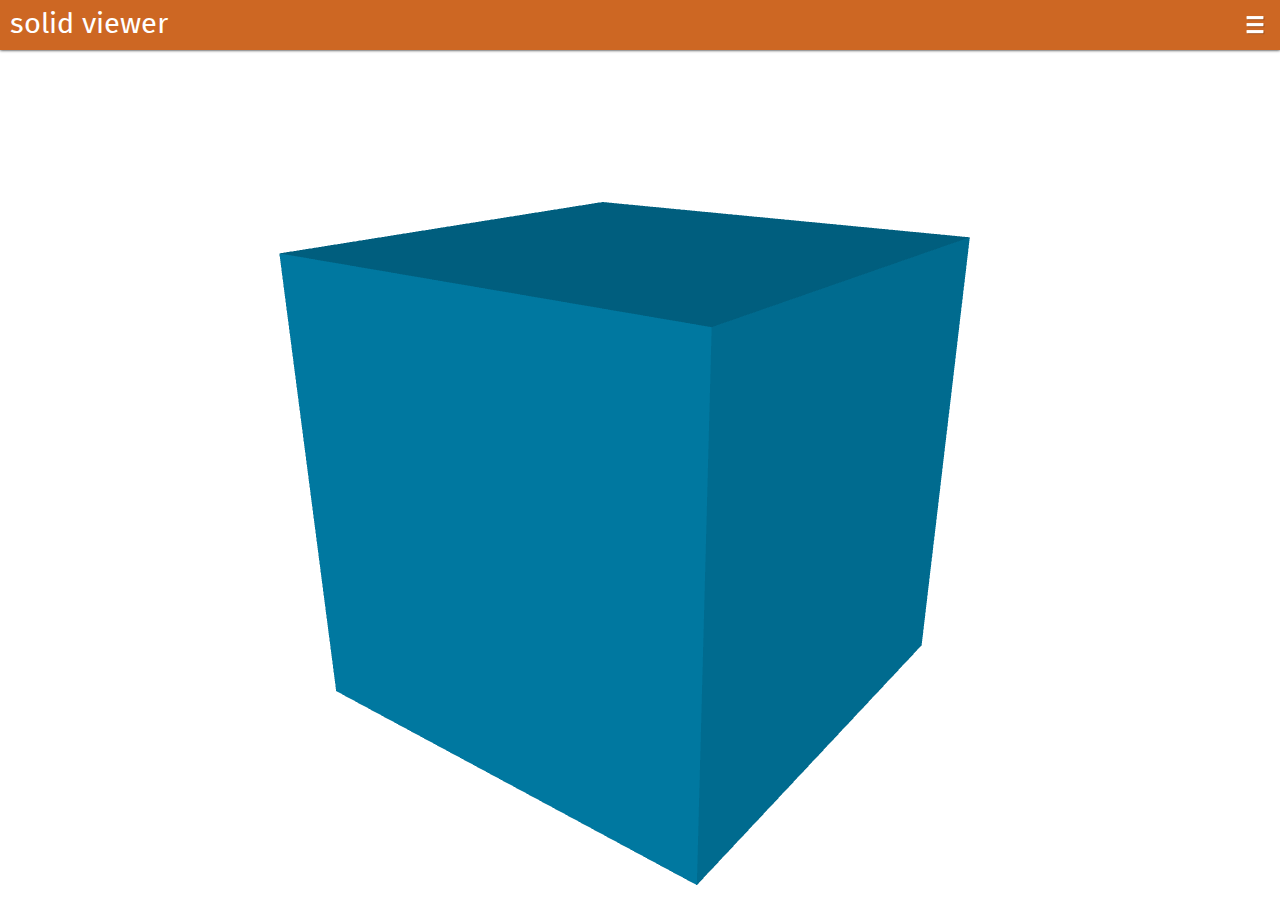
<file: FirefoxOS/solidviewer/index.html>
<!DOCTYPE HTML PUBLIC "-//W3C//DTD HTML 4.01//EN"
	 "http://www.w3.org/TR/html4/strict.dtd">

<html>

<head>

	<meta http-equiv="X-UA-Compatible" content="IE=9; IE=8; IE=7;" > 
	<meta http-equiv="content-type" content="text/html;charset=utf-8">
	<meta name="viewport" content="width=device-width, user-scalable=no">
	<link rel="stylesheet" type="text/css" href="style/style.css">
	<script type="text/javascript" src="include/three.min.js"></script>
	<script type="text/javascript" src="include/jsmodeler.js"></script>
	<script type="text/javascript" src="include/pagehandler.js"></script>
	<script type="text/javascript" src="include/solidviewer.js"></script>
	<title>Solid Viewer</title>

</head>

<body>
	<div class="page">
		<div class="menu" id="mainmenu">
			<div class="text" id="maintext">solid viewer</div>
			<a href="javascript:ShowShapeList ();"><div class="righticonbutton"><img src="images/menu.png"></div></a>
		</div>
		<div class="content" id="maincontent">
			<div id="progressbar" style="display:none;">please wait...</div>
			<canvas id="viewer" width="300" height="200"></canvas>
		</div>
	</div>

	<div class="page">
		<div class="menu">
			<div class="text">solids</div>
			<a href="javascript:BackToMain ();"><div class="righticonbutton"><img src="images/back.png"></div></a>
		</div>
		<div class="content">
			<div class="parametertitle">platonic solids</div>
			<a href="javascript:SetCurrentShape (0)"><div class="parameter">tetrahedron</div></a>
			<a href="javascript:SetCurrentShape (1)"><div class="parameter">hexahedron</div></a>
			<a href="javascript:SetCurrentShape (2)"><div class="parameter">octahedron</div></a>
			<a href="javascript:SetCurrentShape (3)"><div class="parameter">dodecahedron</div></a>
			<a href="javascript:SetCurrentShape (4)"><div class="parameter">icosahedron</div></a>
			<div class="parametertitle">archimedean solids</div>
			<a href="javascript:SetCurrentShape (5)"><div class="parameter">truncated tetrahedron</div></a>
			<a href="javascript:SetCurrentShape (6)"><div class="parameter">cuboctahedron</div></a>
			<a href="javascript:SetCurrentShape (7)"><div class="parameter">truncatedcube</div></a>
			<a href="javascript:SetCurrentShape (8)"><div class="parameter">truncated octahedron</div></a>
			<a href="javascript:SetCurrentShape (9)"><div class="parameter">rhombicuboctahedron</div></a>
			<a href="javascript:SetCurrentShape (10)"><div class="parameter">truncated cuboctahedron</div></a>
			<a href="javascript:SetCurrentShape (11)"><div class="parameter">snub cube</div></a>
			<a href="javascript:SetCurrentShape (12)"><div class="parameter">icosidodecahedron</div></a>
			<a href="javascript:SetCurrentShape (13)"><div class="parameter">truncated dodecahedron</div></a>
			<a href="javascript:SetCurrentShape (14)"><div class="parameter">truncated icosahedron</div></a>
			<a href="javascript:SetCurrentShape (15)"><div class="parameter">rhombicosidodecahedron</div></a>
			<a href="javascript:SetCurrentShape (16)"><div class="parameter">truncated icosidodecahedron</div></a>
			<a href="javascript:SetCurrentShape (17)"><div class="parameter">snub dodecahedron</div></a>
			<div class="parametertitle">cumulated solids</div>
			<a href="javascript:SetCurrentShape (18)"><div class="parameter">tetrakis hexahedron</div></a>
			<a href="javascript:SetCurrentShape (19)"><div class="parameter">rhombic dodecahedron</div></a>
			<a href="javascript:SetCurrentShape (20)"><div class="parameter">pentakis dodecahedron</div></a>
			<a href="javascript:SetCurrentShape (21)"><div class="parameter">small stellated dodecahedron</div></a>
			<a href="javascript:SetCurrentShape (22)"><div class="parameter">great dodecahedron</div></a>
			<a href="javascript:SetCurrentShape (23)"><div class="parameter">small triambic icosahedron</div></a>
			<a href="javascript:SetCurrentShape (24)"><div class="parameter">great stellated dodecahedron</div></a>
			<a href="javascript:SetCurrentShape (25)"><div class="parameter">small triakis octahedron</div></a>
			<a href="javascript:SetCurrentShape (26)"><div class="parameter">stella octangula</div></a>
			<a href="javascript:SetCurrentShape (27)"><div class="parameter">triakis tetrahedron</div></a>
		</div>
	</div>	
</body>

</html>
</file>
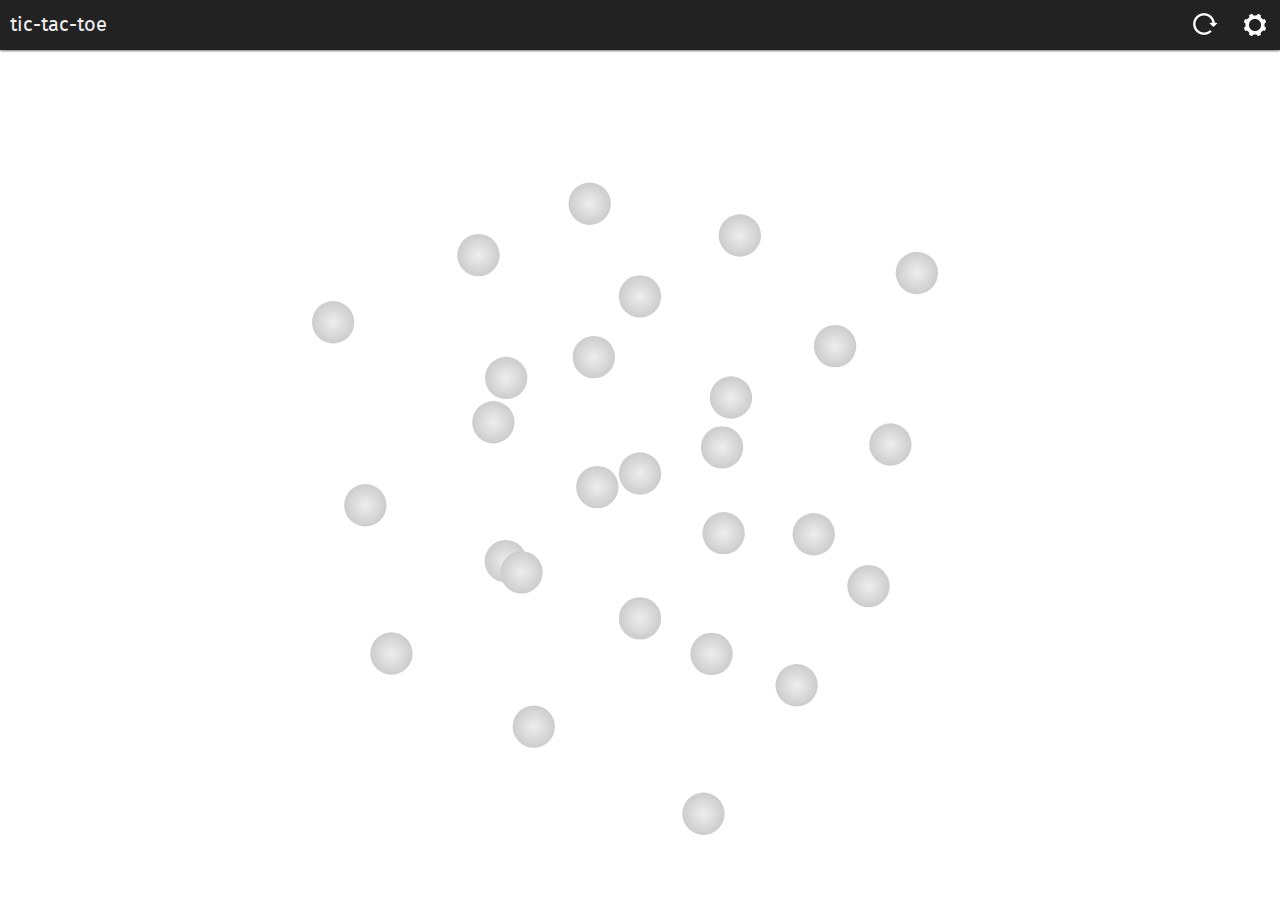
<file: FirefoxOS/tictactoe/index.html>
<!DOCTYPE HTML PUBLIC "-//W3C//DTD HTML 4.01//EN"
	 "http://www.w3.org/TR/html4/strict.dtd">

<html>

<head>
	<meta http-equiv="X-UA-Compatible" content="IE=9; IE=8; IE=7;" > 
	<meta http-equiv="content-type" content="text/html;charset=utf-8">
	<meta name="viewport" content="width=device-width, user-scalable=no">
	<link rel="stylesheet" type="text/css" href="style/style.css">
	<script type="text/javascript" src="include/pagehandler.js"></script>
	<script type="text/javascript" src="include/jsmodeler.js"></script>
	<script type="text/javascript" src="include/tictactoe.js"></script>
	<script type="text/javascript" src="include/tictactoegame.js"></script>
	<script type="text/javascript" src="include/tictactoemain.js"></script>
	<title>Tic-Tac-Toe 3D</title>
</head>

<body>
	<div class="page">
		<div class="menu">
			<div class="text">tic-tac-toe</div>
			<a href="javascript:ShowMenu ();"><div class="righticonbutton"><img src="images/settings.png"></div></a>
			<a href="javascript:Restart ();"><div class="righticonbutton"><img src="images/restart.png"></div></a>
		</div>
		<div class="content">
			<canvas id="tictactoe" width="300" height="200"></canvas>
		</div>
	</div>
	<div class="page">
		<div class="menu">
			<div class="text">settings</div>
			<a href="javascript:ShowGame ();"><div class="righticonbutton"><img src="images/back.png"></div></a>
		</div>
		<div class="content">
			<div class="parametertitle">game</div>
			<a href="javascript:Restart ()"><div class="parameter">restart</div></a>
			<a href="javascript:Continue ()"><div class="parameter">continue</div></a>
			<div class="parametertitle">mode</div>
			<a href="javascript:SetDifficulty (0)"><div class="parameter"><img src="images/nocheck.png" id="easycheck">easy</div></a>
			<a href="javascript:SetDifficulty (1)"><div class="parameter"><img src="images/nocheck.png" id="mediumcheck">medium</div></a>
			<a href="javascript:SetDifficulty (2)"><div class="parameter"><img src="images/nocheck.png" id="hardcheck">hard</div></a>
			<a href="javascript:SetTwoPlayers ()"><div class="parameter"><img src="images/nocheck.png" id="twoplayerscheck">two players</div></a>
			<div class="parametertitle">size</div>
			<a href="javascript:SetSize (3)"><div class="parameter"><img src="images/nocheck.png" id="size3check">3 x 3</div></a>
			<a href="javascript:SetSize (4)"><div class="parameter"><img src="images/nocheck.png" id="size4check">4 x 4</div></a>
		</div>
	</div>
	<div class="page">
		<div class="menu">
			<div class="text">game ended</div>
			<a href="javascript:ShowGame ();"><div class="righticonbutton"><img src="images/back.png"></div></a>
			<a href="javascript:ShowMenu ();"><div class="righticonbutton"><img src="images/settings.png"></div></a>
			<a href="javascript:Restart ();"><div class="righticonbutton"><img src="images/restart.png"></div></a>
		</div>
		<div class="content">
			<div id="gameend">
				<div id="gameendtext"></div>
			</div>
		</div>
	</div>
</body>

</html>
</file>
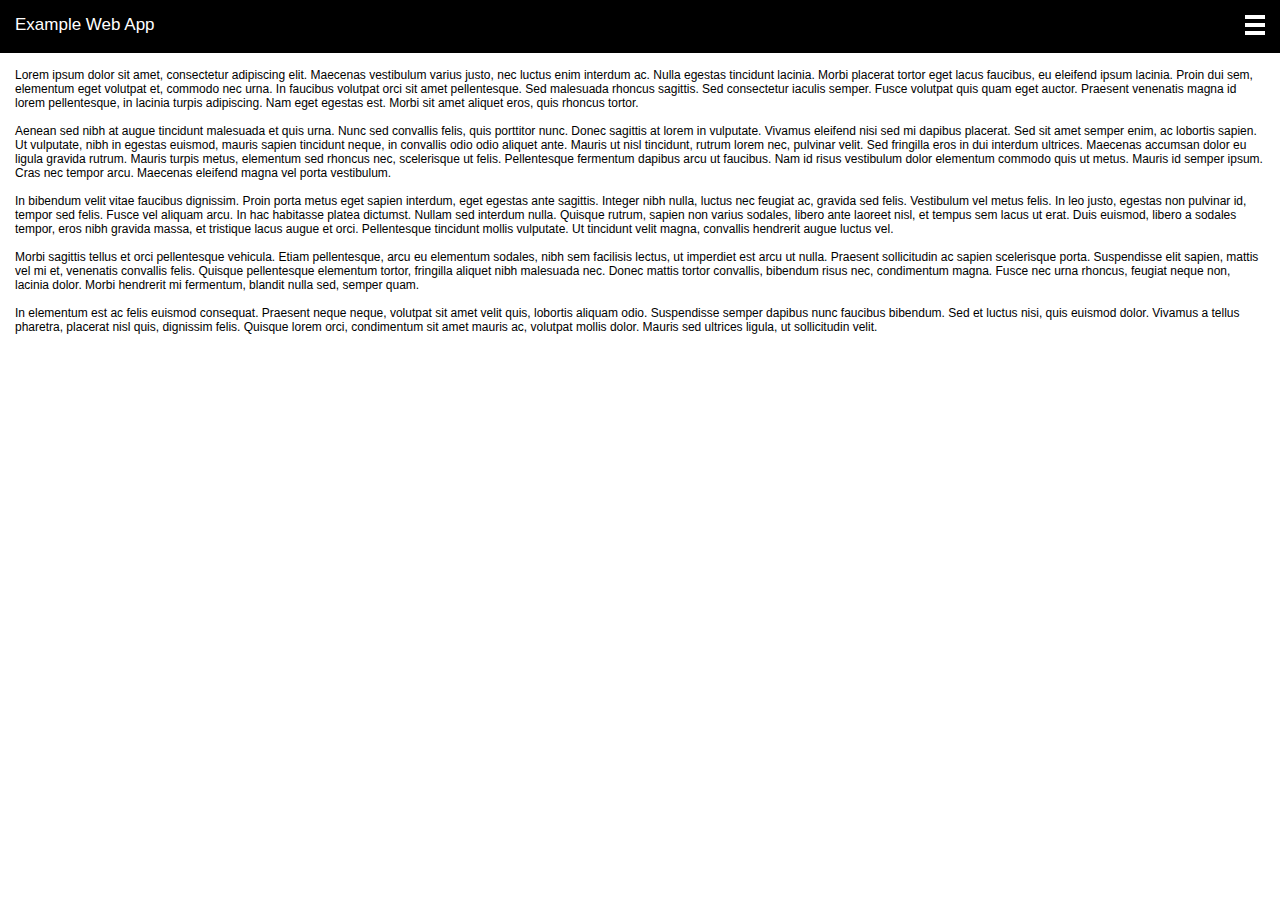
<file: Web/Example/index.html>
<!DOCTYPE HTML PUBLIC "-//W3C//DTD HTML 4.01//EN" "http://www.w3.org/TR/html4/strict.dtd">

<html>

<head>
	<meta http-equiv="X-UA-Compatible" content="IE=9; IE=8; IE=7;" > 
	<meta http-equiv="content-type" content="text/html;charset=utf-8">
	<meta name="viewport" content="width=device-width, user-scalable=no">
	<link rel="stylesheet" type="text/css" href="webapplib/webapplib.css">
	<script type="text/javascript" src="webapplib/webapplib.js"></script>
	<title>Example Web App</title>
</head>

<body>
	<div class="menu">
		<div class="menutitle left">Example Web App</div>
		<div class="right"><a class="menubutton" href="settings.html"><img src="webapplib/settings.png"></a></div>
	</div>
	<div class="main">
		<div class="content">
			Lorem ipsum dolor sit amet, consectetur adipiscing elit. Maecenas vestibulum varius justo, nec luctus enim interdum ac. Nulla egestas tincidunt lacinia. Morbi placerat tortor eget lacus faucibus, eu eleifend ipsum lacinia. Proin dui sem, elementum eget volutpat et, commodo nec urna. In faucibus volutpat orci sit amet pellentesque. Sed malesuada rhoncus sagittis. Sed consectetur iaculis semper. Fusce volutpat quis quam eget auctor. Praesent venenatis magna id lorem pellentesque, in lacinia turpis adipiscing. Nam eget egestas est. Morbi sit amet aliquet eros, quis rhoncus tortor.
			<br><br>
			Aenean sed nibh at augue tincidunt malesuada et quis urna. Nunc sed convallis felis, quis porttitor nunc. Donec sagittis at lorem in vulputate. Vivamus eleifend nisi sed mi dapibus placerat. Sed sit amet semper enim, ac lobortis sapien. Ut vulputate, nibh in egestas euismod, mauris sapien tincidunt neque, in convallis odio odio aliquet ante. Mauris ut nisl tincidunt, rutrum lorem nec, pulvinar velit. Sed fringilla eros in dui interdum ultrices. Maecenas accumsan dolor eu ligula gravida rutrum. Mauris turpis metus, elementum sed rhoncus nec, scelerisque ut felis. Pellentesque fermentum dapibus arcu ut faucibus. Nam id risus vestibulum dolor elementum commodo quis ut metus. Mauris id semper ipsum. Cras nec tempor arcu. Maecenas eleifend magna vel porta vestibulum.
			<br><br>
			In bibendum velit vitae faucibus dignissim. Proin porta metus eget sapien interdum, eget egestas ante sagittis. Integer nibh nulla, luctus nec feugiat ac, gravida sed felis. Vestibulum vel metus felis. In leo justo, egestas non pulvinar id, tempor sed felis. Fusce vel aliquam arcu. In hac habitasse platea dictumst. Nullam sed interdum nulla. Quisque rutrum, sapien non varius sodales, libero ante laoreet nisl, et tempus sem lacus ut erat. Duis euismod, libero a sodales tempor, eros nibh gravida massa, et tristique lacus augue et orci. Pellentesque tincidunt mollis vulputate. Ut tincidunt velit magna, convallis hendrerit augue luctus vel.
			<br><br>
			Morbi sagittis tellus et orci pellentesque vehicula. Etiam pellentesque, arcu eu elementum sodales, nibh sem facilisis lectus, ut imperdiet est arcu ut nulla. Praesent sollicitudin ac sapien scelerisque porta. Suspendisse elit sapien, mattis vel mi et, venenatis convallis felis. Quisque pellentesque elementum tortor, fringilla aliquet nibh malesuada nec. Donec mattis tortor convallis, bibendum risus nec, condimentum magna. Fusce nec urna rhoncus, feugiat neque non, lacinia dolor. Morbi hendrerit mi fermentum, blandit nulla sed, semper quam.
			<br><br>
			In elementum est ac felis euismod consequat. Praesent neque neque, volutpat sit amet velit quis, lobortis aliquam odio. Suspendisse semper dapibus nunc faucibus bibendum. Sed et luctus nisi, quis euismod dolor. Vivamus a tellus pharetra, placerat nisl quis, dignissim felis. Quisque lorem orci, condimentum sit amet mauris ac, volutpat mollis dolor. Mauris sed ultrices ligula, ut sollicitudin velit. 
		</div>
	</div>
</body>

</html>
</file>
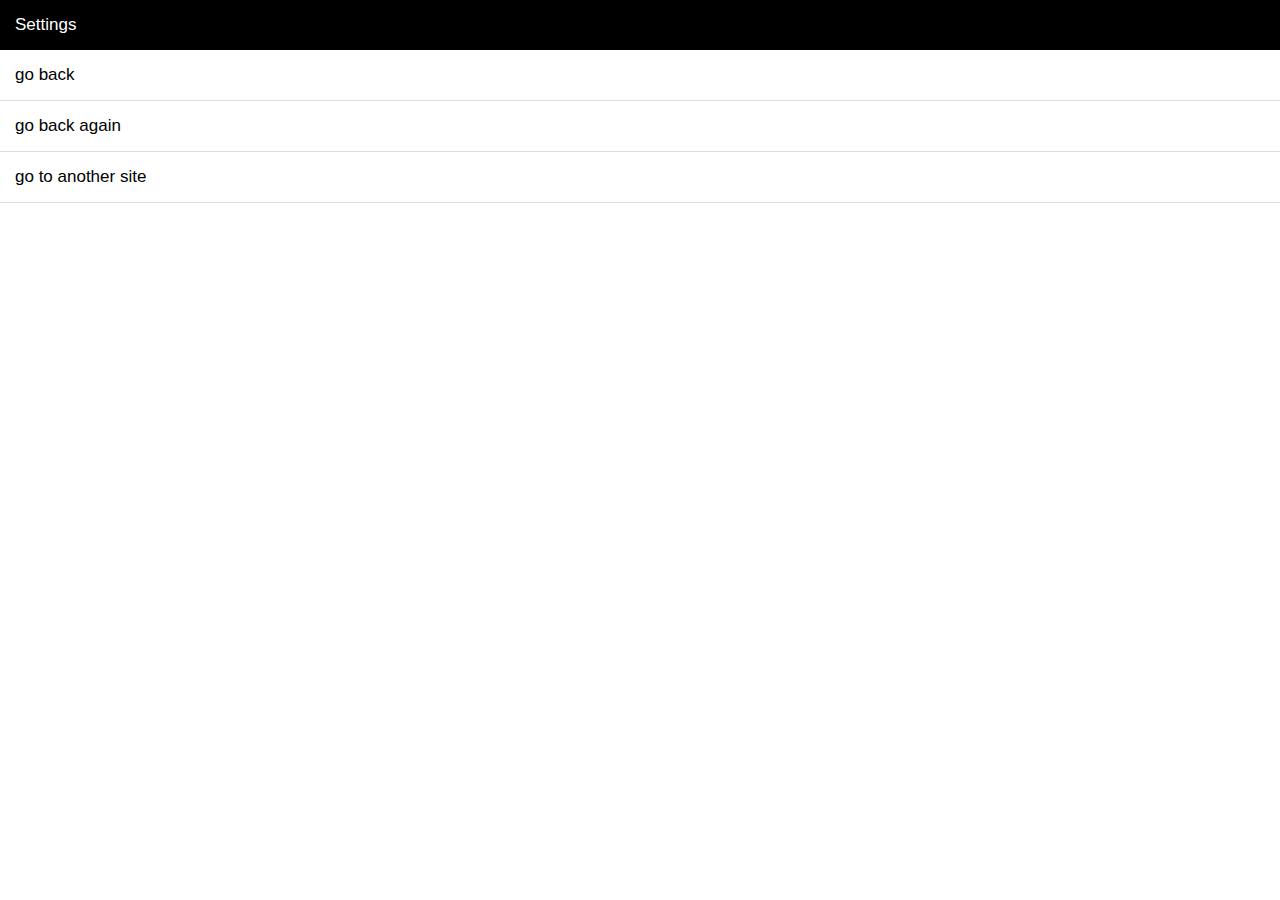
<file: Web/Example/settings.html>
<!DOCTYPE HTML PUBLIC "-//W3C//DTD HTML 4.01//EN" "http://www.w3.org/TR/html4/strict.dtd">

<html>

<head>
	<meta http-equiv="X-UA-Compatible" content="IE=9; IE=8; IE=7;" > 
	<meta http-equiv="content-type" content="text/html;charset=utf-8">
	<meta name="viewport" content="width=device-width, user-scalable=no">
	<link rel="stylesheet" type="text/css" href="webapplib/webapplib.css">
	<script type="text/javascript" src="webapplib/webapplib.js"></script>
	<title>Example Web App</title>
</head>

<body>
	<div class="menu">
		<div class="menutitle left">Settings</div>
	</div>
	<div class="main">
		<a class="menuitem" href="index.html">go back</a>
		<a class="menuitem" href="index.html">go back again</a>
		<a class="menuitem" href="http://kovacsv.hu">go to another site</a>
	</div>
</body>

</html>
</file>
<file: FirefoxOS/solidviewer/style/style.css>
@font-face
{
	font-family : FiraSansRegular;
	src : url(../fonts/FiraSans-Regular.woff);
}

@font-face
{
	font-family : FiraSansLight;
	src : url(../fonts/FiraSans-Light.woff);
}

html
{
	height : 100%;
	font-family : Arial, cursive;
}

body
{
	color : #000000;
	background : #ffffff;
	margin : 0px;
	height : 100%;
	display : block;
}

div.page
{
	display : none;
}

div.menu
{
	color : #ffffff;
	background : #cd6723;
	background : -moz-linear-gradient(top, #cd6723, #bb482d);
	font-family : FiraSansRegular;
	font-size : 29px;
	box-shadow : 0px 0px 3px #000000;
	width : 100%;
	overflow: auto;
}

div.text
{
	float : left;
	padding : 10px;
}

div.content
{
	font-family: FiraSansLight;
	font-size : 18px;
	overflow : auto;
	height : 300px;
}

#progressbar
{
	padding : 15px;
	overflow: auto;
}

div.lefticonbutton
{
	float : left;
	display : block;
	display : block;
	padding : 10px;
}

div.righticonbutton
{
	float : right;
	display : block;
	padding : 10px;
}

div.parametertitle
{
	background : #eeeeee;
	padding : 15px;
	border-bottom : 1px solid #cccccc;
	overflow: auto;
}

div.parameter
{
	padding : 15px;
	border-bottom : 1px solid #cccccc;
	overflow: auto;
}

div.name
{
	margin-bottom : 10px;
}

div.value
{
	margin-left : 15px;
}

canvas
{
	display : block;
}

a
{
	color : #000000;
	background : transparent;
	text-decoration : none;
}

img
{
	display : block;
	margin : 0px;
	padding : 0px;
	border : 0px;
}
</file>
<file: FirefoxOS/tictactoe/style/style.css>
@font-face
{
	font-family : FiraSansRegular;
	src : url(../fonts/FiraSans-Regular.woff);
}

@font-face
{
	font-family : FiraSansLight;
	src : url(../fonts/FiraSans-Light.woff);
}

html
{
	height : 100%;
	font-family : Arial, cursive;
}

body
{
	color : #000000;
	background : #ffffff;
	margin : 0px;
	height : 100%;
	display : block;
}

div.page
{
	display : none;
}

div.menu
{
	color : #eeeeee;
	background : #222222;
	font-family : FiraSansRegular;
	font-size : 20px;
	box-shadow : 0px 0px 3px #000000;
	width : 100%;
	overflow: auto;
}

div.text
{
	float : left;
	padding : 15px 10px;
}

div.parametertitle
{
	background : #eeeeee;
	padding : 15px;
	border-bottom : 1px solid #cccccc;
	overflow: auto;
}

div.parameter
{
	padding : 15px;
	border-bottom : 1px solid #cccccc;
	overflow: auto;
}

div.parameter img
{
	float : left;
	margin-right : 10px;
}

div.righticonbutton
{
	float : right;
	display : block;
	padding : 10px;
}

div.content
{
	font-family: FiraSansLight;
	font-size : 18px;
	overflow : auto;
	height : 300px;
}

#gameend
{
	width : 100%;
	height : 100%;
	display : table;
}

#gameendtext
{
	color : #ffffff;
	background : #000000;
	font-size : 35px;
	text-align : center;
	vertical-align : middle;
	width : 100px;
	height : 200px;
	display : table-cell;
}

canvas
{
	display : block;
}

a
{
	color : #000000;
	background : transparent;
	text-decoration : none;
}

img
{
	display : block;
	margin : 0px;
	padding : 0px;
	border : 0px;
}
</file>
<file: Web/Example/webapplib/webapplib.css>
html
{
	height : 100%;
	font-family : Arial, cursive;
	font-size : 12px;
}

body
{
	color : #000000;
	background : #ffffff;
	margin : 0px;
	height : 100%;
	display : block;
}

div.menu
{
	color : #ffffff;
	background : #000000;
	width : 100%;
	overflow: auto;
}

div.menutitle
{
	font-size : 17px;
	padding : 15px;
}

div.menubutton
{
	padding : 15px;
}

div.main
{
	width : 100%;
	overflow: auto;
}

div.content
{
	padding : 15px;
}

div.left
{
	float : left;
}

div.right
{
	float : right;
}

a.menubutton
{
	padding : 15px;
	display : block;
}

a.menuitem
{
	color : #000000;
	background : #ffffff;
	text-decoration : none;
	font-size : 17px;
	padding : 15px;
	display : block;
	border-bottom : 1px solid #dddddd;
}

img
{

}
</file>
